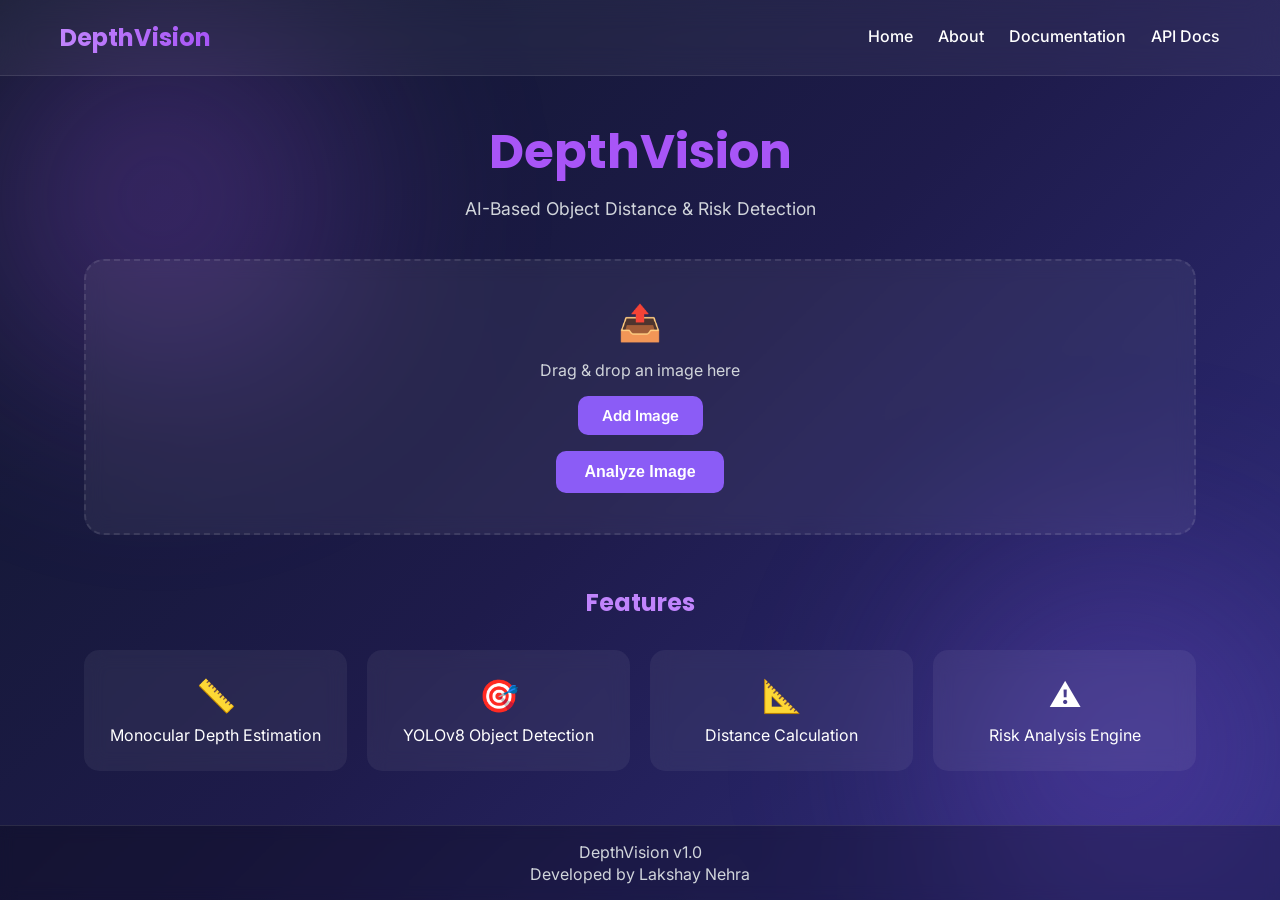
<file: frontend/index.html>
<!DOCTYPE html>
<html lang="en">

<head>

    <meta charset="UTF-8">

    <meta name="viewport" content="width=device-width, initial-scale=1.0">

    <title>
        DepthVision
    </title>

    <link rel="icon" href="data:image/svg+xml,<svg xmlns=%22http://www.w3.org/2000/svg%22 viewBox=%220 0 100 100%22><text y=%22.9em%22 font-size=%2290%22>%F0%9F%91%81%EF%B8%8F</text></svg>">

    <link rel="preconnect" href="https://fonts.googleapis.com">
    <link rel="preconnect" href="https://fonts.gstatic.com" crossorigin>
    <link href="https://fonts.googleapis.com/css2?family=Inter:wght@400;500;600&family=Poppins:wght@600;700&display=swap" rel="stylesheet">

    <link rel="stylesheet" href="/frontend/css/style.css">

</head>

<body>
    <nav class="navbar">

        <div class="logo">
            DepthVision
        </div>

        <div class="nav-links">

            <a href="/">
                Home
            </a>

            <a href="/about">
                About
            </a>

            <a href="/docs-info">
                Documentation
            </a>

            <a href="/docs" target="_blank">
                API Docs
            </a>

        </div>

    </nav>

    <div class="container">

        <h1>
            DepthVision
        </h1>

        <p class="subtitle">
            AI-Based Object Distance & Risk Detection
        </p>

        <div class="upload-card" id="dropZone">

            <input type="file" id="imageInput" accept="image/*" hidden>

            <span class="upload-icon">📤</span>

            <p class="upload-text">
                Drag & drop an image here
            </p>

            <label for="imageInput" class="add-image-btn">
                Add Image
            </label>

            <div id="fileNamePreview" class="file-name hidden"></div>

            <img id="previewThumb" class="preview-thumb hidden" alt="Selected image preview">

            <button id="analyzeBtn">
                Analyze Image
            </button>

        </div>

        <div id="loading" class="hidden">
            <div class="spinner"></div>
            <p>Analyzing<span class="dots"><span>.</span><span>.</span><span>.</span></span></p>
        </div>

        <div id="results" class="hidden">

            <h2>
                Annotated Result
            </h2>

            <img id="resultImage" class="result-image">

            <h2>
                High Risk Pairs
            </h2>

            <table id="riskTable">
            </table>

            <h2>
                Detected Objects
            </h2>

            <table id="objectsTable">
            </table>

        </div>

        <div class="features" id="featuresSection">

            <h2>
                Features
            </h2>

            <div class="feature-grid">

                <div class="feature-card reveal">
                    <span class="feature-icon">📏</span>
                    Monocular Depth Estimation
                </div>

                <div class="feature-card reveal">
                    <span class="feature-icon">🎯</span>
                    YOLOv8 Object Detection
                </div>

                <div class="feature-card reveal">
                    <span class="feature-icon">📐</span>
                    Distance Calculation
                </div>

                <div class="feature-card reveal">
                    <span class="feature-icon">⚠️</span>
                    Risk Analysis Engine
                </div>

            </div>

        </div>

    </div>

    <footer class="footer">

        <p>
            DepthVision v1.0
        </p>

        <p>
            Developed by Lakshay Nehra
        </p>

    </footer>

    <script src="/frontend/js/common.js"></script>
    <script src="/frontend/js/app.js"></script>

</body>

</html>
</file>
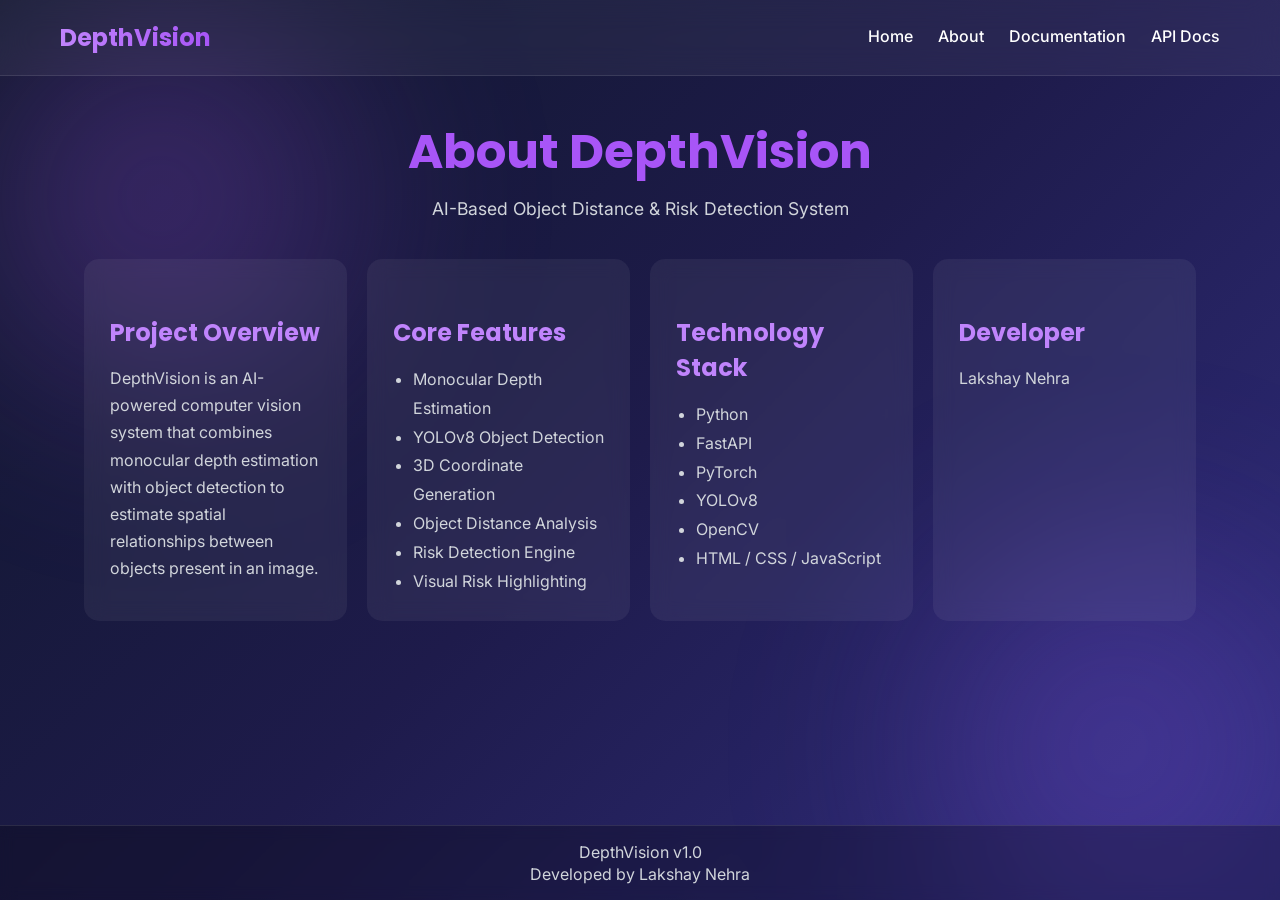
<file: frontend/about.html>
<!DOCTYPE html>
<html lang="en">

<head>

    <meta charset="UTF-8">

    <meta name="viewport" content="width=device-width, initial-scale=1.0">

    <title>
        About - DepthVision
    </title>

    <link rel="icon" href="data:image/svg+xml,<svg xmlns=%22http://www.w3.org/2000/svg%22 viewBox=%220 0 100 100%22><text y=%22.9em%22 font-size=%2290%22>%F0%9F%91%81%EF%B8%8F</text></svg>">

    <link rel="preconnect" href="https://fonts.googleapis.com">
    <link rel="preconnect" href="https://fonts.gstatic.com" crossorigin>
    <link href="https://fonts.googleapis.com/css2?family=Inter:wght@400;500;600&family=Poppins:wght@600;700&display=swap" rel="stylesheet">

    <link rel="stylesheet" href="/frontend/css/style.css">

</head>

<body>
    <nav class="navbar">

        <div class="logo">
            DepthVision
        </div>

        <div class="nav-links">

            <a href="/">
                Home
            </a>

            <a href="/about">
                About
            </a>

            <a href="/docs-info">
                Documentation
            </a>

            <a href="/docs" target="_blank">
                API Docs
            </a>

        </div>

    </nav>

    <div class="container">

        <h1>
            About DepthVision
        </h1>

        <p class="subtitle">
            AI-Based Object Distance & Risk Detection System
        </p>

        <div class="info-grid">

            <div class="info-card reveal">

                <h2>
                    Project Overview
                </h2>

                <p>
                    DepthVision is an AI-powered computer vision system that
                    combines monocular depth estimation with object
                    detection to estimate spatial relationships between
                    objects present in an image.
                </p>

            </div>

            <div class="info-card reveal">

                <h2>
                    Core Features
                </h2>

                <ul>
                    <li>Monocular Depth Estimation</li>
                    <li>YOLOv8 Object Detection</li>
                    <li>3D Coordinate Generation</li>
                    <li>Object Distance Analysis</li>
                    <li>Risk Detection Engine</li>
                    <li>Visual Risk Highlighting</li>
                </ul>

            </div>

            <div class="info-card reveal">

                <h2>
                    Technology Stack
                </h2>

                <ul>
                    <li>Python</li>
                    <li>FastAPI</li>
                    <li>PyTorch</li>
                    <li>YOLOv8</li>
                    <li>OpenCV</li>
                    <li>HTML / CSS / JavaScript</li>
                </ul>

            </div>

            <div class="info-card reveal">

                <h2>
                    Developer
                </h2>

                <p>
                    Lakshay Nehra
                </p>

            </div>

        </div>

    </div>

    <footer class="footer">

        <p>
            DepthVision v1.0
        </p>

        <p>
            Developed by Lakshay Nehra
        </p>

    </footer>

    <script src="/frontend/js/common.js"></script>

</body>

</html>
</file>
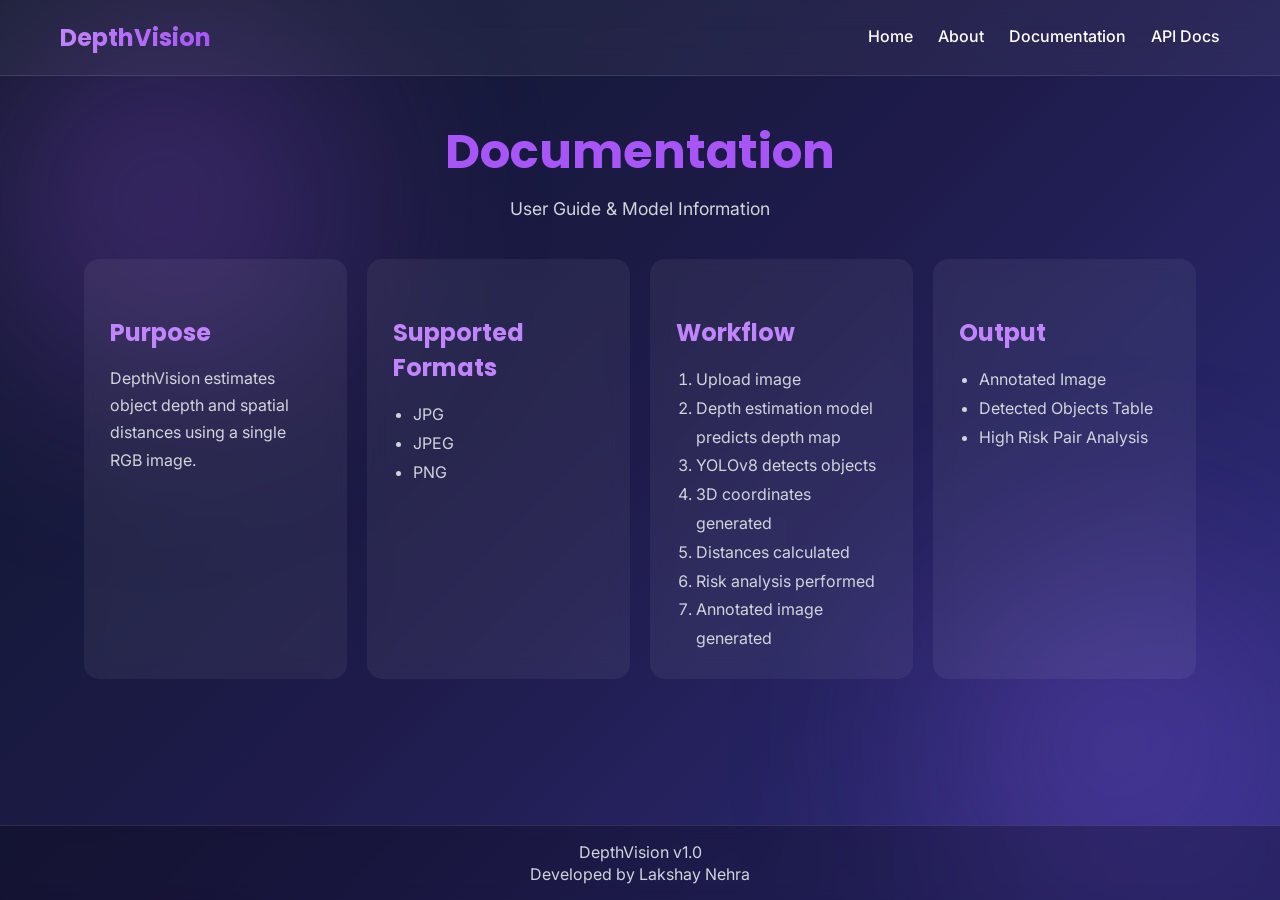
<file: frontend/docs.html>
<!DOCTYPE html>
<html lang="en">

<head>

    <meta charset="UTF-8">

    <meta name="viewport" content="width=device-width, initial-scale=1.0">

    <title>
        Documentation - DepthVision
    </title>

    <link rel="icon" href="data:image/svg+xml,<svg xmlns=%22http://www.w3.org/2000/svg%22 viewBox=%220 0 100 100%22><text y=%22.9em%22 font-size=%2290%22>%F0%9F%91%81%EF%B8%8F</text></svg>">

    <link rel="preconnect" href="https://fonts.googleapis.com">
    <link rel="preconnect" href="https://fonts.gstatic.com" crossorigin>
    <link href="https://fonts.googleapis.com/css2?family=Inter:wght@400;500;600&family=Poppins:wght@600;700&display=swap" rel="stylesheet">

    <link rel="stylesheet" href="/frontend/css/style.css">

</head>

<body>
    <nav class="navbar">

        <div class="logo">
            DepthVision
        </div>

        <div class="nav-links">

            <a href="/">
                Home
            </a>

            <a href="/about">
                About
            </a>

            <a href="/docs-info">
                Documentation
            </a>

            <a href="/docs" target="_blank">
                API Docs
            </a>

        </div>

    </nav>

    <div class="container">

        <h1>
            Documentation
        </h1>

        <p class="subtitle">
            User Guide & Model Information
        </p>

        <div class="info-grid">

            <div class="info-card reveal">

                <h2>
                    Purpose
                </h2>

                <p>
                    DepthVision estimates object depth and spatial
                    distances using a single RGB image.
                </p>

            </div>

            <div class="info-card reveal">

                <h2>
                    Supported Formats
                </h2>

                <ul>
                    <li>JPG</li>
                    <li>JPEG</li>
                    <li>PNG</li>
                </ul>

            </div>

            <div class="info-card reveal">

                <h2>
                    Workflow
                </h2>

                <ol>
                    <li>Upload image</li>
                    <li>Depth estimation model predicts depth map</li>
                    <li>YOLOv8 detects objects</li>
                    <li>3D coordinates generated</li>
                    <li>Distances calculated</li>
                    <li>Risk analysis performed</li>
                    <li>Annotated image generated</li>
                </ol>

            </div>

            <div class="info-card reveal">

                <h2>
                    Output
                </h2>

                <ul>
                    <li>Annotated Image</li>
                    <li>Detected Objects Table</li>
                    <li>High Risk Pair Analysis</li>
                </ul>

            </div>

        </div>

    </div>

    <footer class="footer">

        <p>
            DepthVision v1.0
        </p>

        <p>
            Developed by Lakshay Nehra
        </p>

    </footer>

    <script src="/frontend/js/common.js"></script>

</body>

</html>
</file>
<file: frontend/css/style.css>
:root {
    --bg-1: #0f172a;
    --bg-2: #1e1b4b;
    --bg-3: #312e81;

    --accent: #a855f7;
    --accent-light: #c084fc;
    --accent-mid: #8b5cf6;
    --accent-dark: #6d28d9;

    --text: #ffffff;
    --text-muted: #d1d5db;

    --glass: rgba(255, 255, 255, 0.06);
    --glass-border: rgba(255, 255, 255, 0.1);
}

* {
    margin: 0;
    padding: 0;
    box-sizing: border-box;
}

html {
    scroll-behavior: smooth;
}

body {
    font-family: 'Inter', Arial, Helvetica, sans-serif;
    background: linear-gradient(135deg, var(--bg-1), var(--bg-2), var(--bg-3));
    min-height: 100vh;
    color: var(--text);
    display: flex;
    flex-direction: column;
    overflow-x: hidden;
    position: relative;
}

/* Ambient drifting glow blobs behind everything */
body::before,
body::after {
    content: "";
    position: fixed;
    width: 45vw;
    height: 45vw;
    border-radius: 50%;
    filter: blur(90px);
    opacity: 0.35;
    z-index: -1;
    pointer-events: none;
}

body::before {
    top: -10%;
    left: -10%;
    background: radial-gradient(circle, var(--accent) 0%, transparent 70%);
    animation: floatBlob 22s ease-in-out infinite alternate;
}

body::after {
    bottom: -15%;
    right: -10%;
    background: radial-gradient(circle, var(--accent-mid) 0%, transparent 70%);
    animation: floatBlob 26s ease-in-out infinite alternate-reverse;
}

@keyframes floatBlob {
    0% { transform: translate(0, 0) scale(1); }
    50% { transform: translate(5vw, 4vh) scale(1.15); }
    100% { transform: translate(-4vw, 6vh) scale(0.95); }
}

::-webkit-scrollbar {
    width: 10px;
}

::-webkit-scrollbar-track {
    background: var(--bg-1);
}

::-webkit-scrollbar-thumb {
    background: var(--accent-dark);
    border-radius: 10px;
}

::-webkit-scrollbar-thumb:hover {
    background: var(--accent-mid);
}

/* Navbar */

.navbar {
    display: flex;
    justify-content: space-between;
    align-items: center;
    padding: 20px 60px;
    background: rgba(255, 255, 255, 0.05);
    backdrop-filter: blur(15px);
    border-bottom: 1px solid var(--glass-border);
    position: sticky;
    top: 0;
    z-index: 1000;
    animation: fadeInDown 0.6s ease both;
}

.logo {
    font-family: 'Poppins', 'Inter', sans-serif;
    font-size: 1.5rem;
    font-weight: 700;
    background: linear-gradient(90deg, var(--accent-light), var(--accent), var(--accent-mid));
    background-size: 200% auto;
    -webkit-background-clip: text;
    background-clip: text;
    color: transparent;
    animation: gradientShift 6s ease infinite;
}

.nav-links {
    display: flex;
    gap: 25px;
}

.nav-links a {
    position: relative;
    color: white;
    text-decoration: none;
    font-weight: 500;
    transition: color 0.3s;
    padding-bottom: 4px;
}

.nav-links a::after {
    content: "";
    position: absolute;
    left: 0;
    bottom: 0;
    width: 0%;
    height: 2px;
    background: linear-gradient(90deg, var(--accent-light), var(--accent-mid));
    transition: width 0.3s ease;
}

.nav-links a:hover {
    color: var(--accent-light);
}

.nav-links a:hover::after,
.nav-links a.active::after {
    width: 100%;
}

.nav-links a.active {
    color: var(--accent-light);
}

/* Layout */

.container {
    width: 90%;
    max-width: 1400px;
    margin: auto;
    padding: 40px 20px;
    flex: 1 0 auto;
}

h1 {
    text-align: center;
    font-family: 'Poppins', 'Inter', sans-serif;
    font-size: 3rem;
    margin-bottom: 10px;
    color: var(--accent);
    animation: fadeInUp 0.7s ease both;
}

.subtitle {
    text-align: center;
    margin-bottom: 40px;
    color: var(--text-muted);
    font-size: 1.1rem;
    animation: fadeInUp 0.7s ease 0.1s both;
}

h2 {
    font-family: 'Poppins', 'Inter', sans-serif;
    margin-top: 30px;
    margin-bottom: 15px;
    color: var(--accent-light);
}

/* Upload card / drop zone */

.upload-card {
    background: var(--glass);
    backdrop-filter: blur(10px);
    border: 2px dashed var(--glass-border);
    border-radius: 20px;
    padding: 40px 30px;
    display: flex;
    flex-direction: column;
    justify-content: center;
    align-items: center;
    gap: 16px;
    margin-bottom: 30px;
    transition: border-color 0.3s ease, background 0.3s ease, transform 0.2s ease;
    animation: fadeInUp 0.7s ease 0.2s both;
}

.upload-card.drag-over {
    border-color: var(--accent-light);
    background: rgba(168, 85, 247, 0.12);
    transform: scale(1.01);
}

.upload-icon {
    font-size: 2.2rem;
    animation: bob 2.5s ease-in-out infinite;
}

.upload-text {
    color: var(--text-muted);
    font-size: 1rem;
}

.add-image-btn {
    display: inline-block;
    background: var(--accent-mid);
    color: white;
    padding: 10px 24px;
    border-radius: 10px;
    cursor: pointer;
    font-size: 15px;
    font-weight: 600;
    transition: transform 0.2s ease, background 0.3s ease;
}

.add-image-btn:hover {
    background: #7c3aed;
    transform: scale(1.05);
}

.add-image-btn:active {
    transform: scale(0.97);
}

.file-name {
    color: var(--accent-light);
    font-size: 0.95rem;
}

.preview-thumb {
    max-width: 220px;
    max-height: 160px;
    border-radius: 12px;
    border: 2px solid var(--accent-mid);
    object-fit: cover;
    animation: popIn 0.35s ease both;
}

input[type="file"] {
    color: white;
    font-size: 16px;
}

button {
    background: var(--accent-mid);
    color: white;
    border: none;
    padding: 12px 28px;
    border-radius: 10px;
    cursor: pointer;
    font-size: 16px;
    font-weight: 600;
    transition: transform 0.2s ease, box-shadow 0.3s ease, background 0.3s ease;
    box-shadow: 0 0 0 rgba(139, 92, 246, 0);
    animation: pulseGlow 3s ease-in-out infinite;
}

button:hover {
    background: #7c3aed;
    transform: scale(1.05);
}

button:active {
    transform: scale(0.97);
}

button:disabled {
    opacity: 0.6;
    cursor: not-allowed;
    animation: none;
}

.hidden,
#loading.hidden {
    display: none;
}

/* Loading spinner */

#loading {
    display: flex;
    flex-direction: column;
    align-items: center;
    gap: 14px;
    text-align: center;
    font-size: 18px;
    margin-bottom: 30px;
    color: #fbbf24;
    animation: fadeInUp 0.4s ease both;
}

.spinner {
    width: 46px;
    height: 46px;
    border-radius: 50%;
    border: 4px solid rgba(255, 255, 255, 0.15);
    border-top-color: var(--accent-light);
    animation: spin 0.9s linear infinite;
}

.dots span {
    animation: blink 1.4s infinite both;
}

.dots span:nth-child(2) { animation-delay: 0.2s; }
.dots span:nth-child(3) { animation-delay: 0.4s; }

/* Results */

#results {
    margin-top: 30px;
}

.result-image {
    width: 100%;
    border-radius: 20px;
    border: 2px solid var(--accent-mid);
    margin-bottom: 30px;
    animation: scaleIn 0.5s ease both;
}

table {
    width: 100%;
    border-collapse: collapse;
    background: var(--glass);
    margin-bottom: 30px;
    border-radius: 12px;
    overflow: hidden;
}

th {
    background: var(--accent-dark);
    color: white;
    padding: 12px;
    text-align: center;
}

td {
    padding: 12px;
    text-align: center;
    border-top: 1px solid var(--glass-border);
}

tbody tr,
tr:not(:first-child) {
    animation: fadeInUp 0.4s ease both;
}

tr:hover {
    background: rgba(255, 255, 255, 0.05);
}

/* Feature / info cards */

.features {
    margin-top: 50px;
    text-align: center;
}

.feature-grid,
.info-grid {
    display: grid;
    grid-template-columns: repeat(auto-fit, minmax(250px, 1fr));
    gap: 20px;
    margin-top: 30px;
}

.feature-card,
.info-card {
    padding: 25px;
    border-radius: 15px;
    background: var(--glass);
    border: 1px solid transparent;
    backdrop-filter: blur(10px);
    transition: transform 0.3s ease, box-shadow 0.3s ease, border-color 0.3s ease;
    text-align: left;
}

.feature-card {
    text-align: center;
}

.feature-icon {
    font-size: 2rem;
    display: block;
    margin-bottom: 10px;
}

.feature-card:hover,
.info-card:hover {
    transform: translateY(-6px);
    border-color: rgba(168, 85, 247, 0.4);
    box-shadow: 0 12px 30px rgba(88, 28, 135, 0.35);
}

.info-card ul,
.info-card ol {
    padding-left: 20px;
    color: var(--text-muted);
    line-height: 1.8;
}

.info-card p {
    color: var(--text-muted);
    line-height: 1.7;
}

/* Scroll reveal */

.reveal {
    opacity: 0;
    transform: translateY(30px);
    transition: opacity 0.6s ease, transform 0.6s ease;
}

.reveal.in-view {
    opacity: 1;
    transform: translateY(0);
}

/* Footer */

.footer {
    width: 100%;
    padding: 14px 5px;
    text-align: center;
    background: rgba(0, 0, 0, 0.25);
    backdrop-filter: blur(7px);
    border-top: 1px solid var(--glass-border);
    color: var(--text-muted);
    flex-shrink: 0;
}

.footer p {
    margin: 2px 0;
}

/* Keyframes */

@keyframes fadeInUp {
    from { opacity: 0; transform: translateY(18px); }
    to { opacity: 1; transform: translateY(0); }
}

@keyframes fadeInDown {
    from { opacity: 0; transform: translateY(-14px); }
    to { opacity: 1; transform: translateY(0); }
}

@keyframes scaleIn {
    from { opacity: 0; transform: scale(0.96); }
    to { opacity: 1; transform: scale(1); }
}

@keyframes popIn {
    from { opacity: 0; transform: scale(0.85); }
    to { opacity: 1; transform: scale(1); }
}

@keyframes bob {
    0%, 100% { transform: translateY(0); }
    50% { transform: translateY(-6px); }
}

@keyframes spin {
    to { transform: rotate(360deg); }
}

@keyframes blink {
    0%, 80%, 100% { opacity: 0.2; }
    40% { opacity: 1; }
}

@keyframes gradientShift {
    0% { background-position: 0% center; }
    100% { background-position: 200% center; }
}

@keyframes pulseGlow {
    0%, 100% { box-shadow: 0 0 0 rgba(139, 92, 246, 0.4); }
    50% { box-shadow: 0 0 18px rgba(139, 92, 246, 0.6); }
}

@media (prefers-reduced-motion: reduce) {
    *,
    *::before,
    *::after {
        animation-duration: 0.001ms !important;
        animation-iteration-count: 1 !important;
        transition-duration: 0.001ms !important;
    }
}

@media (max-width: 768px) {
    .navbar {
        padding: 16px 24px;
    }

    .upload-card {
        padding: 28px 18px;
    }

    h1 {
        font-size: 2rem;
    }
}
</file>
